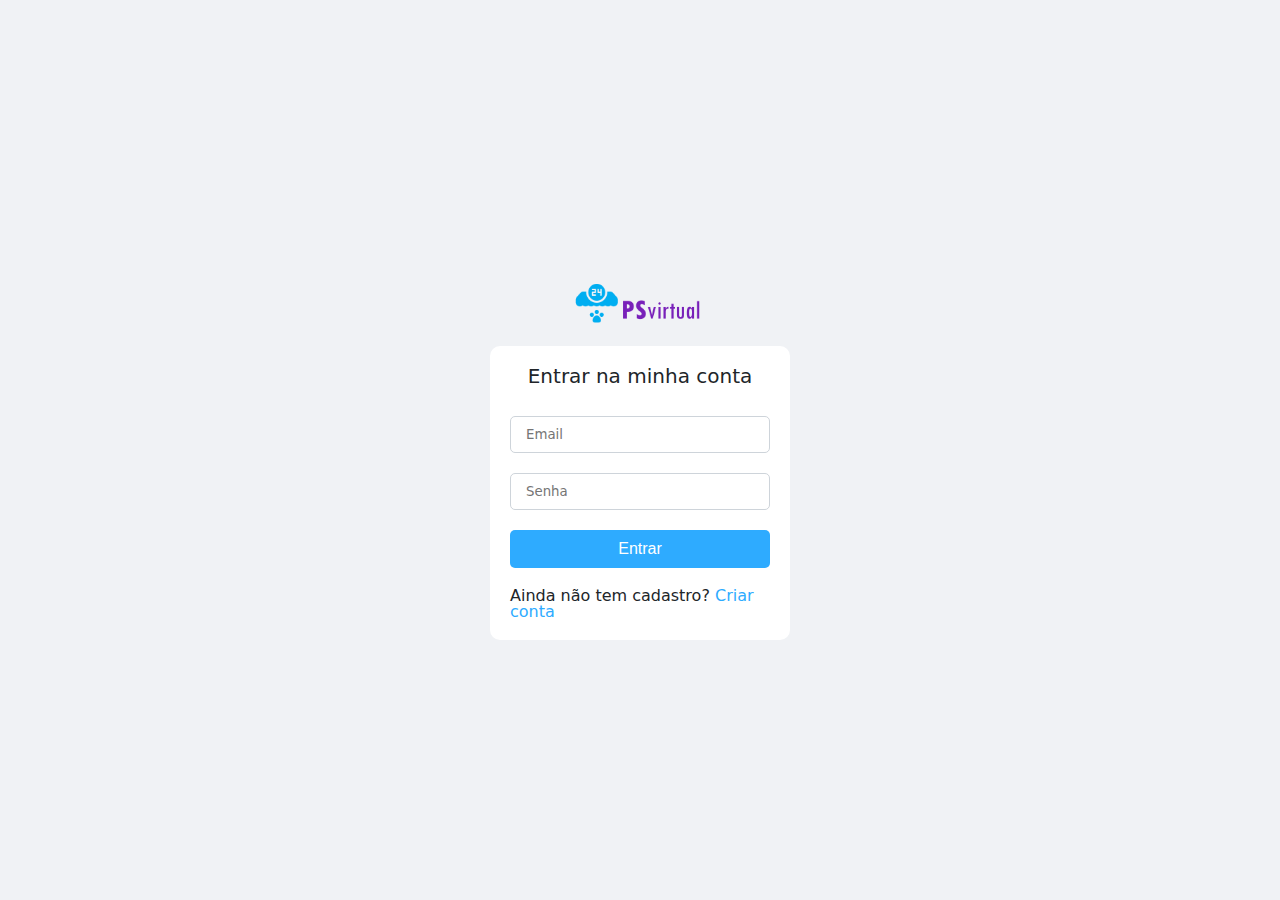
<file: index.html>
<html>
<head>
	<meta charset="UTF-8">
	<title>PetShop Virtual</title>
	<link rel="icon" type="image/png" href="img/favicon.png"/>
	<link rel="stylesheet" type="text/css" href="css/reset.css">
	<link rel="stylesheet" type="text/css" href="css/style.css">
</head>
<body class="login">
	<div class="login-box">
		<div class="login-logo">
			<img src="img/logo.png" alt="Logo login">
		</div>
		<div class="card">
			<div class="card-header card-center">
				<h2>Entrar na minha conta</h2>
			</div>
			<div class="card-body">
				<form action="src/inicio.html">
					<div class="input-group">
						<input type="email" id="email" name="email" placeholder="Email" required />
					</div>
					<div class="input-group">
						<input type="password" id="senha" name="senha" placeholder="Senha" required />
					</div>
					<input type="submit" class="button-large" value="Entrar" />
				</form>
			</div>
			<div class="card-footer">
				<p>Ainda não tem cadastro? <a href="#">Criar conta</a></p>
			</div>
		</div>
	</div>
</body>
</html>
</file>
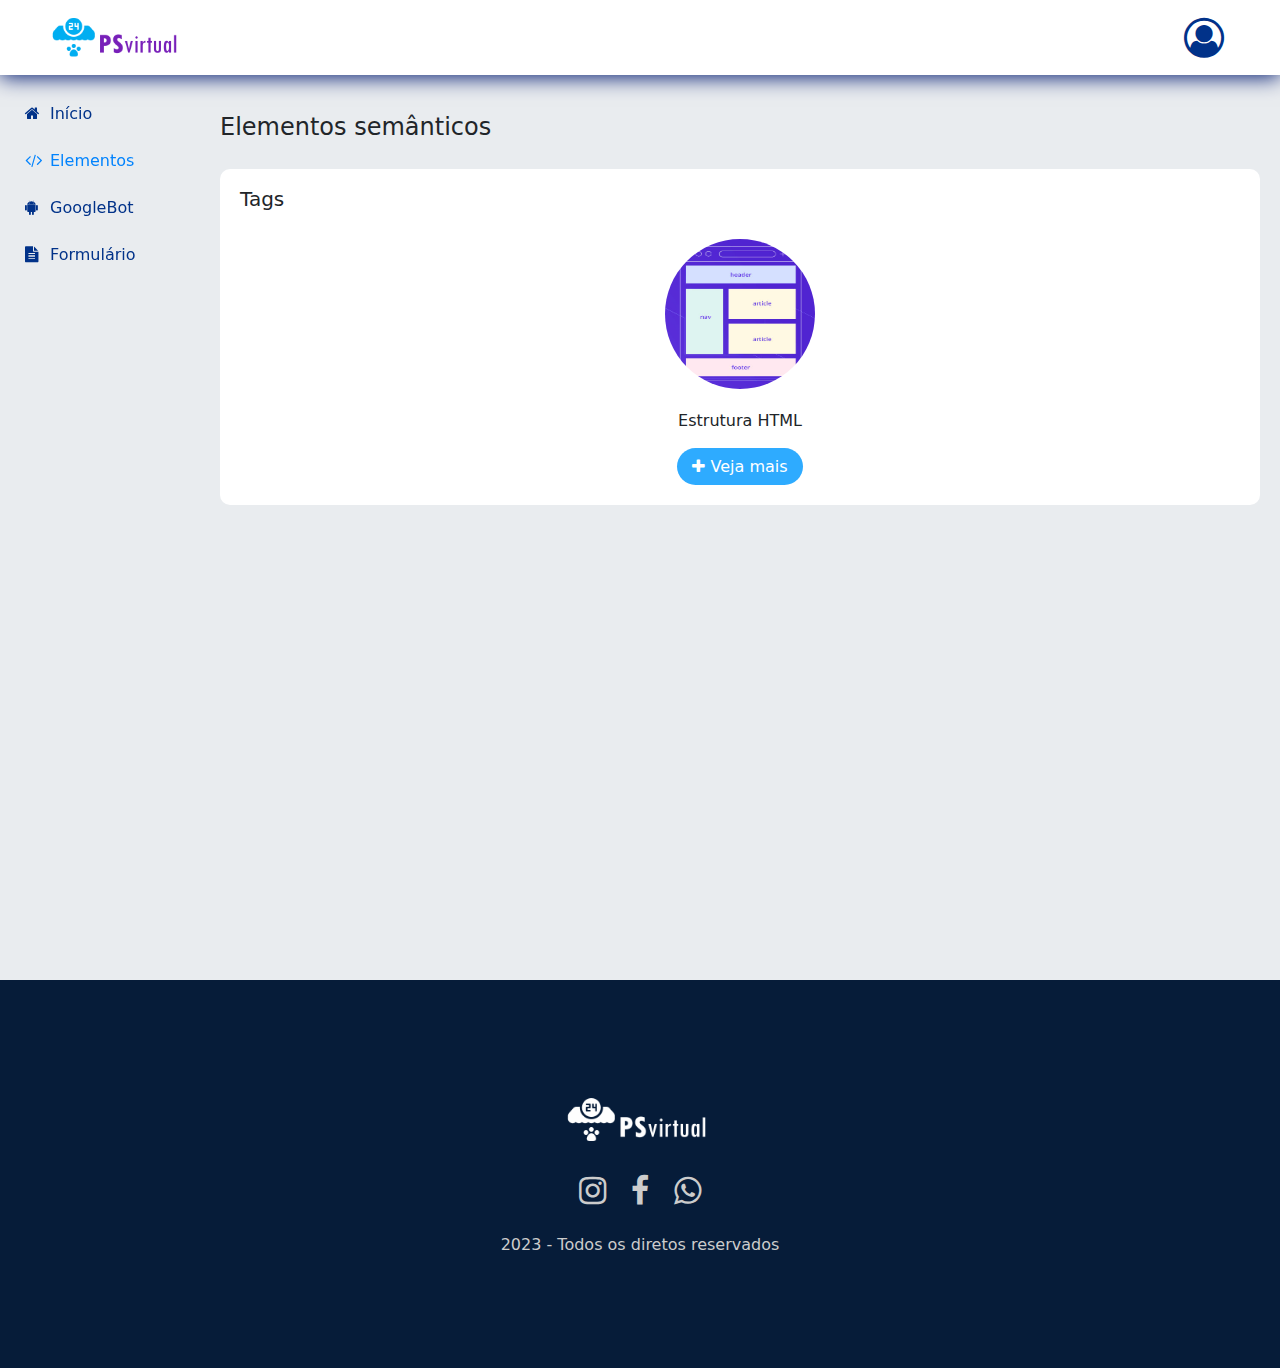
<file: src/elementos.html>
<html>
<head>
	<meta charset="UTF-8">
	<title>PetShop Virtual</title>
	<link rel="icon" type="image/png" href="../img/favicon.png"/>
	<link rel="stylesheet" type="text/css" href="../css/reset.css">
	<link rel="stylesheet" type="text/css" href="../css/style.css">
	<link rel="stylesheet" type="text/css" href="https://cdnjs.cloudflare.com/ajax/libs/font-awesome/4.7.0/css/font-awesome.min.css">
</head>
<body>
	<header>
		<div class="main-header">
			<img src="../img/logo.png" alt="Logo cabeçalho">
			<div class="user-dropdown">
				<button class="user-dropdown-btn"><i class="fa fa-user-circle-o fa-3x"></i></button>
				<div class="user-dropdown-content">
					<a href="#"><i class="fa fa-user"></i>Minha conta</a>
					<a href="../index.html"><i class="fa fa-sign-out"></i>Sair</a>
				</div>
			</div>
		</div>
	</header>
	<div id="content">
		<nav>
			<ul>
				<li><a href="../src/inicio.html"><i class="fa fa-home"></i>Início</a></li>
				<li><a href="../src/elementos.html" class="active"><i class="fa fa-code"></i>Elementos</a></li>
				<li><a href="../src/googlebot.html"><i class="fa fa-android"></i>GoogleBot</a></li>
				<li><a href="../src/formulario.html"><i class="fa fa-file-text"></i>Formulário</a></li>
			</ul>
		</nav>
		<main>
			<div class="content-header">
				<h1>Elementos semânticos</h1>
			</div>
			<div class="content-body">
				<div class="card">
					<div class="card-header">
						<h2>Tags</h2>
					</div>
					<div class="card-body">
						<div class="card-center">
							<div id="content-img">
								<img src="../img/layout.jpg" alt="Layout tags">
								<p>Estrutura HTML</p>
								<a href="https://www.w3schools.com/html/html5_semantic_elements.asp" target="_blank"><i class="fa fa-plus"></i> Veja mais </a>
							</div>
						</div>
					</div>
				</div>
			</div>
		</main>
	</div>
	<footer>
		<div class="main-footer">
			<div>
				<img src="../img/logo-footer.png" alt="Logo rodapé">
			</div>
			<div>
				<a href="https://www.instagram.com/" title="Ir para o Instagram" target="_blank"><i class="fa fa-instagram fa-2x"></i></a>
				<a href="https://www.facebook.com/" title="Ir para o Facebook" target="_blank"><i class="fa fa-facebook fa-2x"></i></a>
				<a href="https://www.whatsapp.com/" title="Ir para o WhatsApp" target="_blank"><i class="fa fa-whatsapp fa-2x"></i></a>
			</div>
			<div>
				<p>2023 - Todos os diretos reservados</p>
			</div>
		</div>
	</footer>
</body>
</html>
</file>
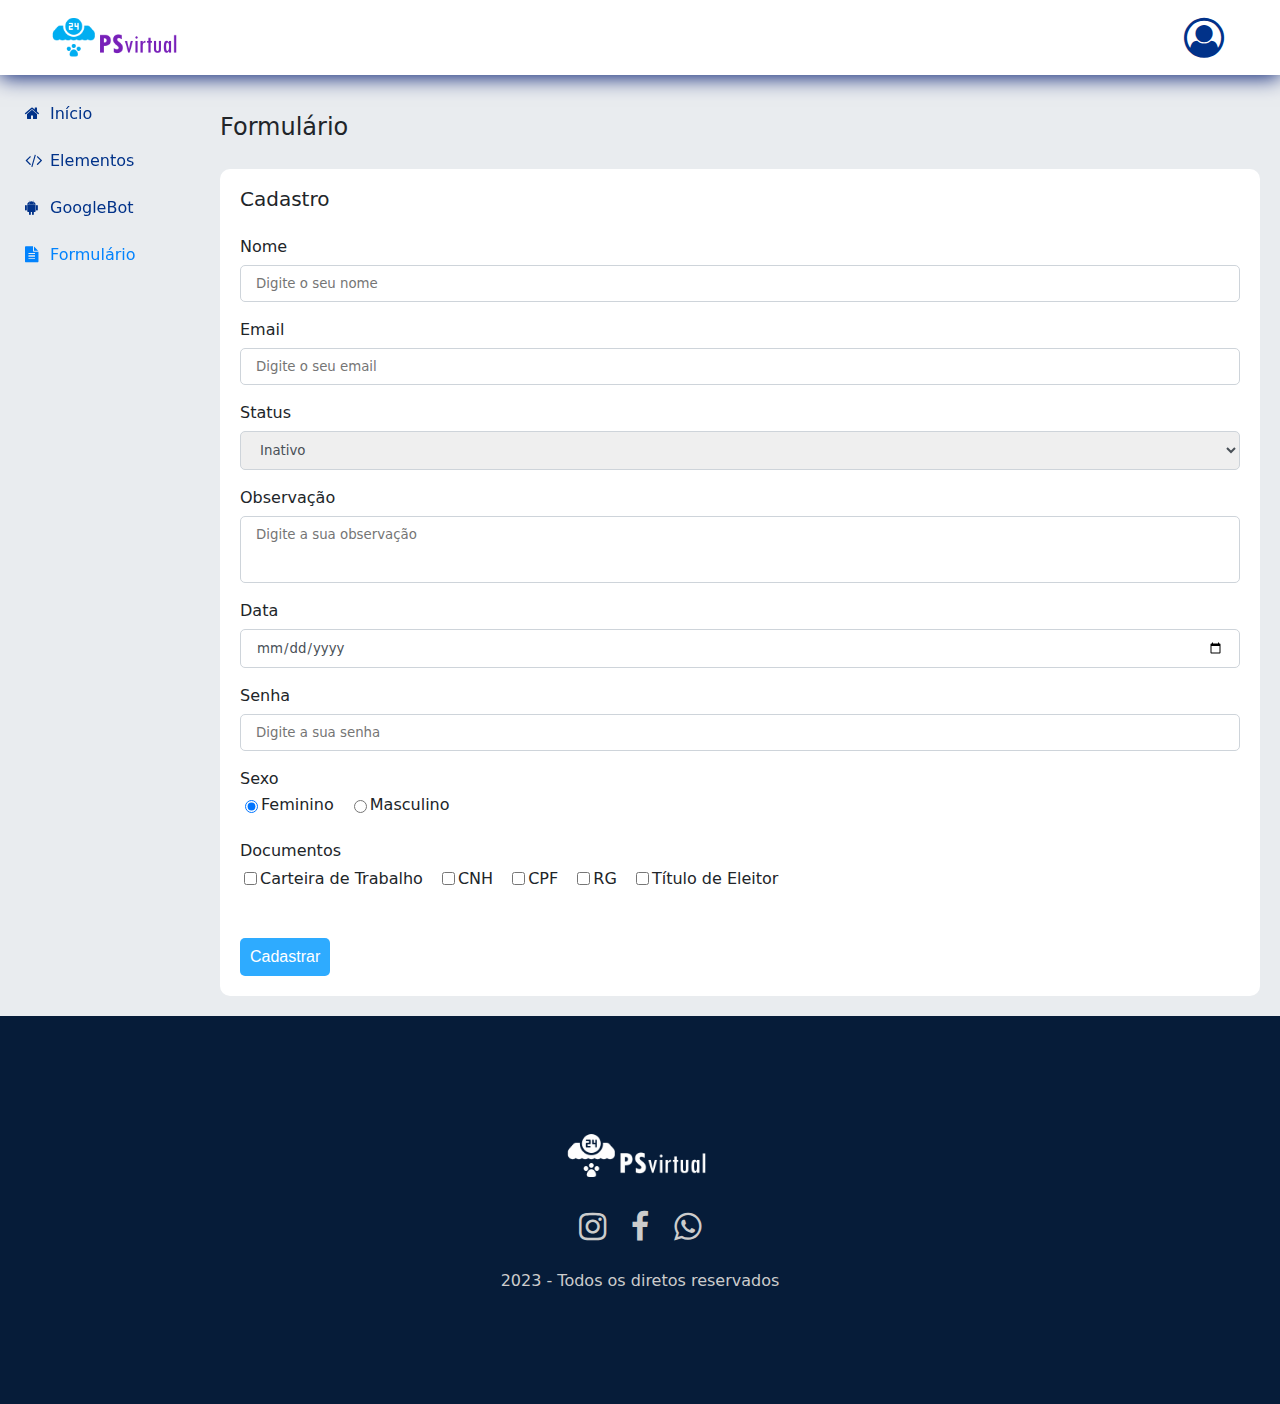
<file: src/formulario.html>
<html>
<head>
	<meta charset="UTF-8">
	<title>PetShop Virtual</title>
	<link rel="icon" type="image/png" href="../img/favicon.png"/>
	<link rel="stylesheet" type="text/css" href="../css/reset.css">
	<link rel="stylesheet" type="text/css" href="../css/style.css">
	<link rel="stylesheet" type="text/css" href="https://cdnjs.cloudflare.com/ajax/libs/font-awesome/4.7.0/css/font-awesome.min.css">
</head>
<body>
	<header>
		<div class="main-header">
			<img src="../img/logo.png" alt="Logo cabeçalho">
			<div class="user-dropdown">
				<button class="user-dropdown-btn"><i class="fa fa-user-circle-o fa-3x"></i></button>
				<div class="user-dropdown-content">
					<a href="#"><i class="fa fa-user"></i>Minha conta</a>
					<a href="../index.html"><i class="fa fa-sign-out"></i>Sair</a>
				</div>
			</div>
		</div>
	</header>
	<div id="content">
		<nav>
			<ul>
				<li><a href="../src/inicio.html"><i class="fa fa-home"></i>Início</a></li>
				<li><a href="../src/elementos.html"><i class="fa fa-code"></i>Elementos</a></li>
				<li><a href="../src/googlebot.html"><i class="fa fa-android"></i>GoogleBot</a></li>
				<li><a href="../src/formulario.html" class="active"><i class="fa fa-file-text"></i>Formulário</a></li>
			</ul>
		</nav>
		<main>
			<div class="content-header">
				<h1>Formulário</h1>
			</div>
			<div class="content-body">
				<div class="card">
					<form>
						<div class="card-header">
							<h2>Cadastro</h2>
						</div>
						<div class="card-body">
							<div class="input-group">
								<label for="nome">Nome</label>
								<input type="text" id="nome" name="nome" placeholder="Digite o seu nome" required />
							</div>
							<div class="input-group">
								<label for="email">Email</label>
								<input type="email" id="email" name="email" placeholder="Digite o seu email" required />
							</div>
							<div class="input-group">
								<label for="status">Status</label>
								<select id="status" name="status" required >
									<option value="0">Inativo</option>
									<option value="1">Ativo</option>
								</select>
							</div>
							<div class="input-group">
								<label for="observacao">Observação</label>
								<textarea id="observacao" name="observacao" rows="3" maxlength="150" placeholder="Digite a sua observação" required></textarea>
							</div>
							<div class="input-group">
								<label for="data">Data</label>
								<input type="date" id="data" name="data" required />
							</div>
							<div class="input-group">
								<label for="senha">Senha</label>
								<input type="password" id="senha" name="senha" placeholder="Digite a sua senha" required />
							</div>
							<div class="input-group">
								<label>Sexo</label>
								<br>
								<div class="input-check-inline">
									<input type="radio" id="feminino" name="sexo" value="1" checked />
									<label for="feminino">Feminino</label>
								</div>
								<div class="input-check-inline">
									<input type="radio" id="masculino" name="sexo" value="0" />
									<label for="masculino">Masculino</label>
								</div>
							</div>
							<div class="input-group">
								<label>Documentos</label>
								<br>
								<div class="input-check-inline">
									<input type="checkbox" id="trabalho" name="documento" value="trabalho" />
									<label for="trabalho">Carteira de Trabalho</label>
								</div>
								<div class="input-check-inline">
									<input type="checkbox" id="cnh" name="documento" value="cnh" />
									<label for="cnh">CNH</label>
								</div>
								<div class="input-check-inline">
									<input type="checkbox" id="cpf" name="documento" value="cpf" />
									<label for="cpf">CPF</label>
								</div>
								<div class="input-check-inline">
									<input type="checkbox" id="rg" name="documento" value="rg" />
									<label for="rg">RG</label>
								</div>
								<div class="input-check-inline">
									<input type="checkbox" id="eleitor" name="documento" value="eleitor" />
									<label for="eleitor">Título de Eleitor</label>
								</div>
							</div>
						</div>
						<div class="card-footer">
							<input type="submit" value="Cadastrar" />
						</div>
					</form>
				</div>
			</div>
		</main>
	</div>
	<footer>
		<div class="main-footer">
			<div>
				<img src="../img/logo-footer.png" alt="Logo rodapé">
			</div>
			<div>
				<a href="https://www.instagram.com/" title="Ir para o Instagram" target="_blank"><i class="fa fa-instagram fa-2x"></i></a>
				<a href="https://www.facebook.com/" title="Ir para o Facebook" target="_blank"><i class="fa fa-facebook fa-2x"></i></a>
				<a href="https://www.whatsapp.com/" title="Ir para o WhatsApp" target="_blank"><i class="fa fa-whatsapp fa-2x"></i></a>
			</div>
			<div>
				<p>2023 - Todos os diretos reservados</p>
			</div>
		</div>
	</footer>
</body>
</html>
</file>
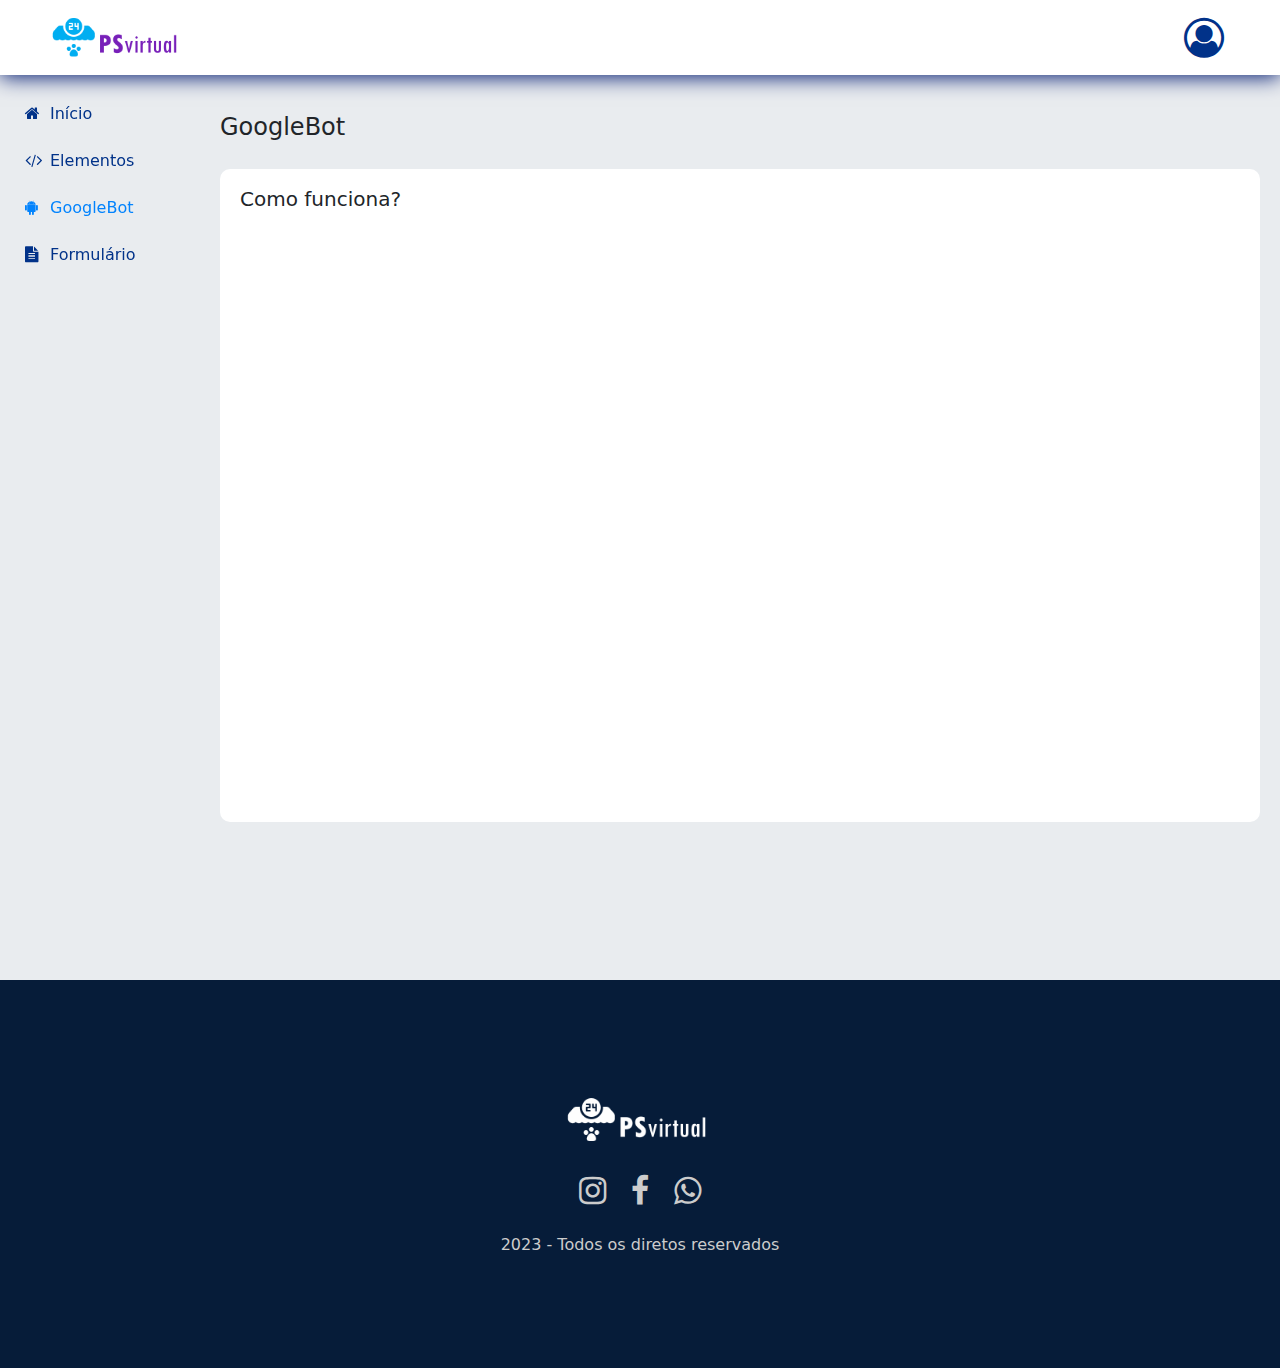
<file: src/googlebot.html>
<html>
<head>
	<meta charset="UTF-8">
	<title>PetShop Virtual</title>
	<link rel="icon" type="image/png" href="../img/favicon.png"/>
	<link rel="stylesheet" type="text/css" href="../css/reset.css">
	<link rel="stylesheet" type="text/css" href="../css/style.css">
	<link rel="stylesheet" type="text/css" href="https://cdnjs.cloudflare.com/ajax/libs/font-awesome/4.7.0/css/font-awesome.min.css">
</head>
<body>
	<header>
		<div class="main-header">
			<img src="../img/logo.png" alt="Logo cabeçalho">
			<div class="user-dropdown">
				<button class="user-dropdown-btn"><i class="fa fa-user-circle-o fa-3x"></i></button>
				<div class="user-dropdown-content">
					<a href="#"><i class="fa fa-user"></i>Minha conta</a>
					<a href="../index.html"><i class="fa fa-sign-out"></i>Sair</a>
				</div>
			</div>
		</div>
	</header>
	<div id="content">
		<nav>
			<ul>
				<li><a href="../src/inicio.html"><i class="fa fa-home"></i>Início</a></li>
				<li><a href="../src/elementos.html"><i class="fa fa-code"></i>Elementos</a></li>
				<li><a href="../src/googlebot.html" class="active"><i class="fa fa-android"></i>GoogleBot</a></li>
				<li><a href="../src/formulario.html"><i class="fa fa-file-text"></i>Formulário</a></li>
			</ul>
		</nav>
		<main>
			<div class="content-header">
				<h1>GoogleBot</h1>
			</div>
			<div class="content-body">
				<div class="card">
					<div class="card-header">
						<h2>Como funciona?</h2>
					</div>
					<div class="card-body">
						<div id="content-iframe">
							<iframe src="https://www.youtube.com/embed/n6WMbEn6aCc" title="YouTube video player" allow="accelerometer; autoplay; clipboard-write; encrypted-media; gyroscope; picture-in-picture; web-share" allowfullscreen></iframe>
						</div>
					</div>
				</div>
			</div>
		</main>
	</div>
	<footer>
		<div class="main-footer">
			<div>
				<img src="../img/logo-footer.png" alt="Logo rodapé">
			</div>
			<div>
				<a href="https://www.instagram.com/" title="Ir para o Instagram" target="_blank"><i class="fa fa-instagram fa-2x"></i></a>
				<a href="https://www.facebook.com/" title="Ir para o Facebook" target="_blank"><i class="fa fa-facebook fa-2x"></i></a>
				<a href="https://www.whatsapp.com/" title="Ir para o WhatsApp" target="_blank"><i class="fa fa-whatsapp fa-2x"></i></a>
			</div>
			<div>
				<p>2023 - Todos os diretos reservados</p>
			</div>
		</div>
	</footer>
</body>
</html>
</file>
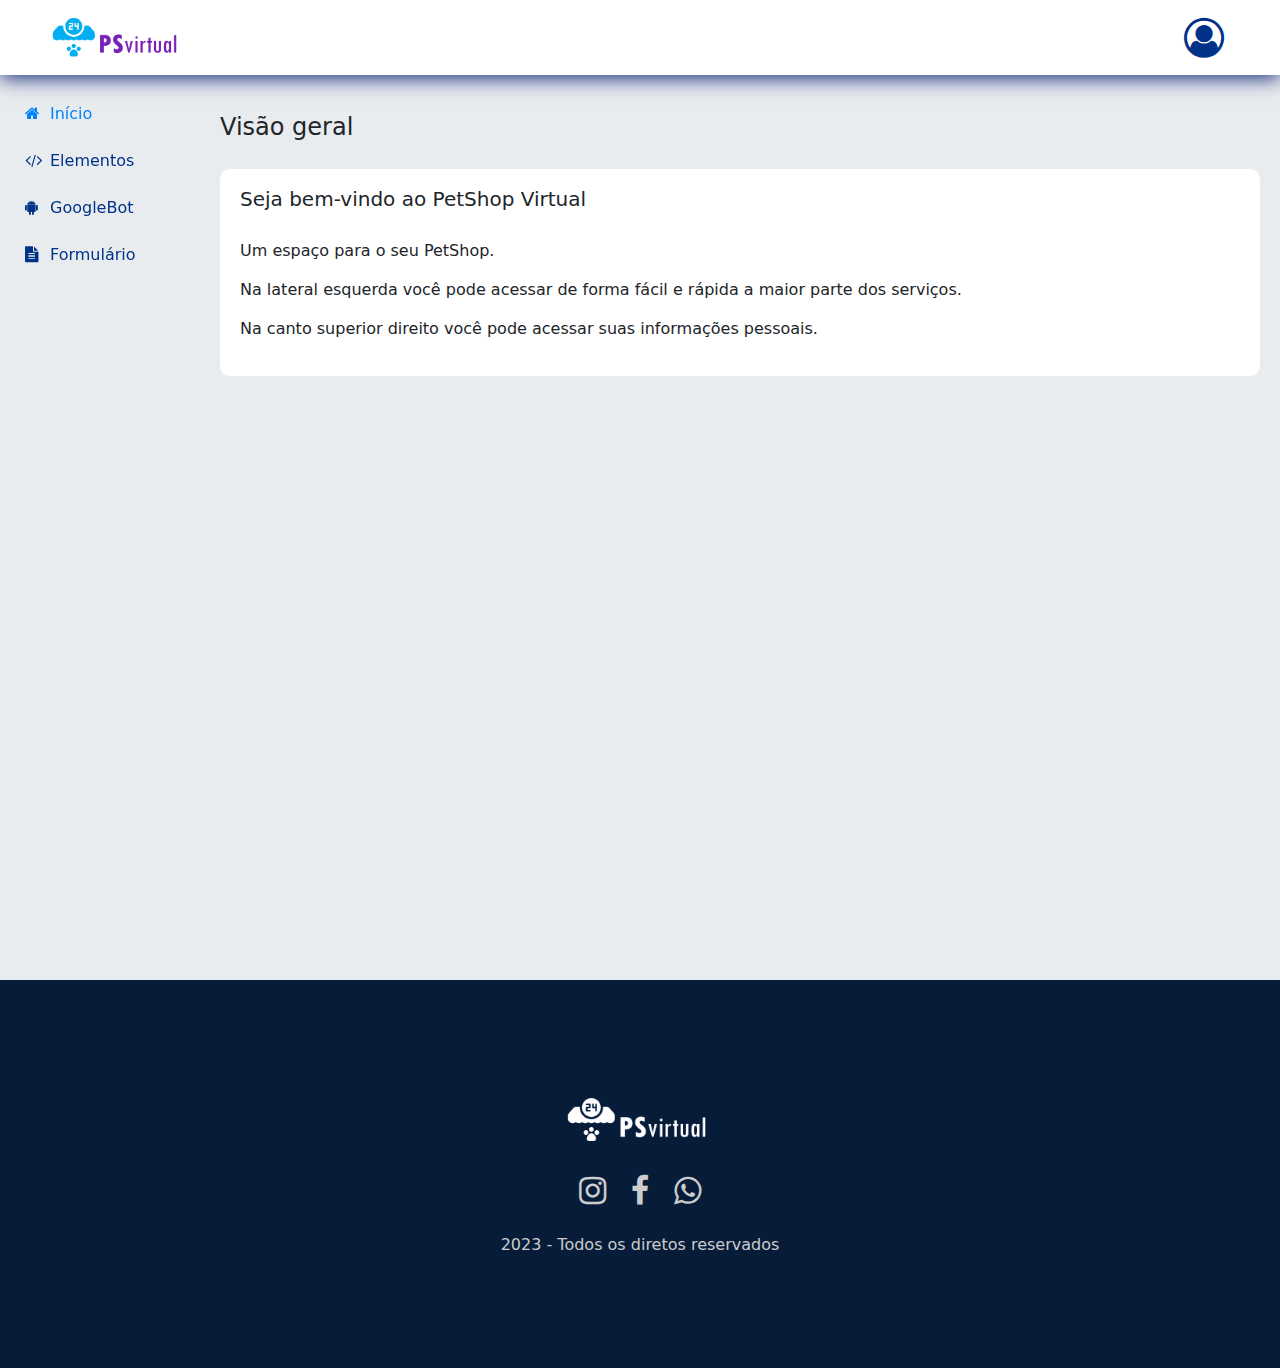
<file: src/inicio.html>
<html>
<head>
	<meta charset="UTF-8">
	<title>PetShop Virtual</title>
	<link rel="icon" type="image/png" href="../img/favicon.png"/>
	<link rel="stylesheet" type="text/css" href="../css/reset.css">
	<link rel="stylesheet" type="text/css" href="../css/style.css">
	<link rel="stylesheet" type="text/css" href="https://cdnjs.cloudflare.com/ajax/libs/font-awesome/4.7.0/css/font-awesome.min.css">
</head>
<body>
	<header>
		<div class="main-header">
			<img src="../img/logo.png" alt="Logo cabeçalho">
			<div class="user-dropdown">
				<button class="user-dropdown-btn"><i class="fa fa-user-circle-o fa-3x"></i></button>
				<div class="user-dropdown-content">
					<a href="#"><i class="fa fa-user"></i>Minha conta</a>
					<a href="../index.html"><i class="fa fa-sign-out"></i>Sair</a>
				</div>
			</div>
		</div>
	</header>
	<div id="content">
		<nav>
			<ul>
				<li><a href="../src/inicio.html" class="active"><i class="fa fa-home"></i>Início</a></li>
				<li><a href="../src/elementos.html"><i class="fa fa-code"></i>Elementos</a></li>
				<li><a href="../src/googlebot.html"><i class="fa fa-android"></i>GoogleBot</a></li>
				<li><a href="../src/formulario.html"><i class="fa fa-file-text"></i>Formulário</a></li>
			</ul>
		</nav>
		<main>
			<div class="content-header">
				<h1>Visão geral</h1>
			</div>
			<div class="content-body">
				<div class="card">
					<div class="card-header">
						<h2>Seja bem-vindo ao PetShop Virtual</h2>
					</div>
					<div class="card-body">
						<p>Um espaço para o seu PetShop.</p>
						<p>Na lateral esquerda você pode acessar de forma fácil e rápida a maior parte dos serviços.</p>
						<p>Na canto superior direito você pode acessar suas informações pessoais.</p>
					</div>
				</div>
			</div>
		</main>
	</div>
	<footer>
		<div class="main-footer">
			<div>
				<img src="../img/logo-footer.png" alt="Logo rodapé">
			</div>
			<div>
				<a href="https://www.instagram.com/" title="Ir para o Instagram" target="_blank"><i class="fa fa-instagram fa-2x"></i></a>
				<a href="https://www.facebook.com/" title="Ir para o Facebook" target="_blank"><i class="fa fa-facebook fa-2x"></i></a>
				<a href="https://www.whatsapp.com/" title="Ir para o WhatsApp" target="_blank"><i class="fa fa-whatsapp fa-2x"></i></a>
			</div>
			<div>
				<p>2023 - Todos os diretos reservados</p>
			</div>
		</div>
	</footer>
</body>
</html>
</file>
<file: css/style.css>
html {
	font-family: system-ui;
	color: #212529;
}

body {
	position: relative;
	overflow-x: hidden;
}
body.login {
	background-color: #f0f2f5;
	display: flex;
	align-items: center;
	justify-content: center;
	height: 100vh;
}
body.login .login-box {
	width: 300px;
}
body.login .login-box .login-logo {
	text-align: center;
	margin: 20px 0;
}
body.login .login-box .login-logo img {
	width: 135px;
	height: 45px;
}

header {
	padding: 15px 0;
	position: fixed;
    top: 0;
    right: 0;
    left: 0;
	z-index: 1;
	background: #fff;
	box-shadow: 0 2px 20px #011A70;
}
header .main-header {
	display: flex;
    align-items: center;
    justify-content: space-between;
}
header .main-header img {
	margin-left: 50px;
	width: 135px;
	height: 45px;
}
header .main-header .user-dropdown {
	margin-right: 50px;
	position: relative;
	display: inline-block;
}
header .main-header .user-dropdown .user-dropdown-btn {
	background-color: #fff;
	color: #013289;
	border: none;
	cursor: pointer;
}
header .main-header .user-dropdown:hover .user-dropdown-btn {
	color: #0283fd;
}
header .main-header .user-dropdown .user-dropdown-content {
	display: none;
	position: absolute;
	right: 0;
	background-color: #fff;
	min-width: 160px;
	box-shadow: 0 0 10px #343a40;
	border-radius: 3px;
	border: 1px solid #dee2e6;
}
header .main-header .user-dropdown:hover .user-dropdown-content {
	display: block;
}
header .main-header .user-dropdown .user-dropdown-content a {
	color: #1f2d3d;
	padding: 12px 16px;
	text-decoration: none;
	display: block;
}
header .main-header .user-dropdown .user-dropdown-content a:hover {
	background-color: #f8f9fa;
}
header .main-header .user-dropdown .user-dropdown-content a i {
	width: 25px;
}

#content {
	background: #e9ecef;
	padding-top: 80px;
}

nav {
	position: absolute;
	width: 200px;
	min-height: calc(100% - 470px);
}
nav ul {
	height: 200px;
	position:-webkit-sticky;
	position:sticky;
	top: 80px;
	padding: 10px;
}
nav ul a {
	color: #013289;
	text-decoration: none;
}
nav ul a:hover {
	color: #0283fd;
}
nav ul a.active {
	color: #0283fd !important;
}
nav ul li {
	padding: 15px;
}
nav ul i {
	width: 25px;
}

main {
	padding: 20px 20px 20px 220px;
	margin-left: auto;
	margin-right: auto;
	box-sizing: border-box;
	min-height: 100vh;
	min-width: 430px;
	max-width: 1600px;
}
main .content-header {
	padding-top: 15px;
	padding-bottom: 30px;
}
main .content-header h1 {
	font-weight: 500;
	font-size: 24px;
}

.card {
	background: #fff;
	border-radius: 10px;
}
.card .card-header {
	padding: 20px 20px 10px 20px;
}
.card .card-header h2 {
	font-weight: 400;
	font-size: 20px;
}
.card .card-body {
	padding: 20px;
}
.card .card-body p {
	margin-bottom: 15px;
	line-height: 1.5;
}
.card .card-footer {
	padding: 0 20px 20px 20px;
}
.card .card-footer a {
	color: #2eabff;
	text-decoration: none;
}
.card .card-footer a:hover {
	color: #0056b3;
}
.card .card-center {
	text-align: center;
}

#content-iframe {
	position: relative;
	width: 100%;
	overflow: hidden;
	padding-top: 56.25%;
}
#content-iframe iframe {
	position: absolute;
	top: 0;
	left: 0;
	bottom: 0;
	right: 0;
	width: 100%;
	height: 100%;
	border: none;
}

#content-img img {
	max-height: 150px;
	max-width: 150px;
	width: 100%;
	height: auto;
	margin-bottom: 20px;
	border-radius: 75px;
	transition: .8s;
	cursor: zoom-in;
}
#content-img img:hover {
	-ms-transform: scale(1.7);
	-webkit-transform: scale(1.7);
	transform: scale(1.7);
}
#content-img a {
	background-color: #2eabff;
	color: #fff;
	border: none;
	text-decoration: none;
	padding: 10px 15px;
	display: inline-block;
	border-radius: 20px;
}
#content-img a:hover {
	background-color: #0069d9;
}

footer {
	background: #061c39;
	color: #ccc;
	padding: 100px;
	display: flex;
}
footer .main-footer {
	text-align: center;
	margin: auto;
}
footer .main-footer div {
	padding: 15px;
}
footer .main-footer img {
	width: 150px;
	height: 50px;
}
footer .main-footer a {
	color: #ccc;
}
footer .main-footer a i {
	padding-left: 10px;
	padding-right: 10px;
}

form .input-group {
	margin-bottom: 20px;
}
form .input-check-inline {
    display: inline-flex;
    align-items: center;
    margin-right: 10px;
    margin-bottom: 10px;
}
form .input-group label {
	display: inline-block;
	margin-bottom: 10px;
	font-weight: 400;
}
form .input-check-inline label {
	margin-bottom: 0;
}
form .input-group input[type=text],
form .input-group input[type=email],
form .input-group input[type=date],
form .input-group input[type=password],
form .input-group select,
form .input-group textarea {
	display: block;
	width: 100%;
	padding: 10px 15px;
	border: 1px solid #ced4da;
    border-radius: 5px;
	color: #495057;
	outline: none;
	font-family: inherit;
}
form .input-group textarea {
	resize: none;
}
form .input-group input[type=text]:focus,
form .input-group input[type=email]:focus,
form .input-group input[type=date]:focus,
form .input-group input[type=password]:focus,
form .input-group select:focus,
form .input-group textarea:focus {
	border-color: #2eabff;
}
form input[type=submit] {
	cursor: pointer;
	background-color: #2eabff;
    border: none;
	border-radius: 5px;
	color: #fff;
	font-size: 16px;
	padding: 10px;
}
form input[type=submit]:hover {
	background-color: #0069d9;
}
form input[type=submit].button-large {
	width: 100%;
}
</file>
